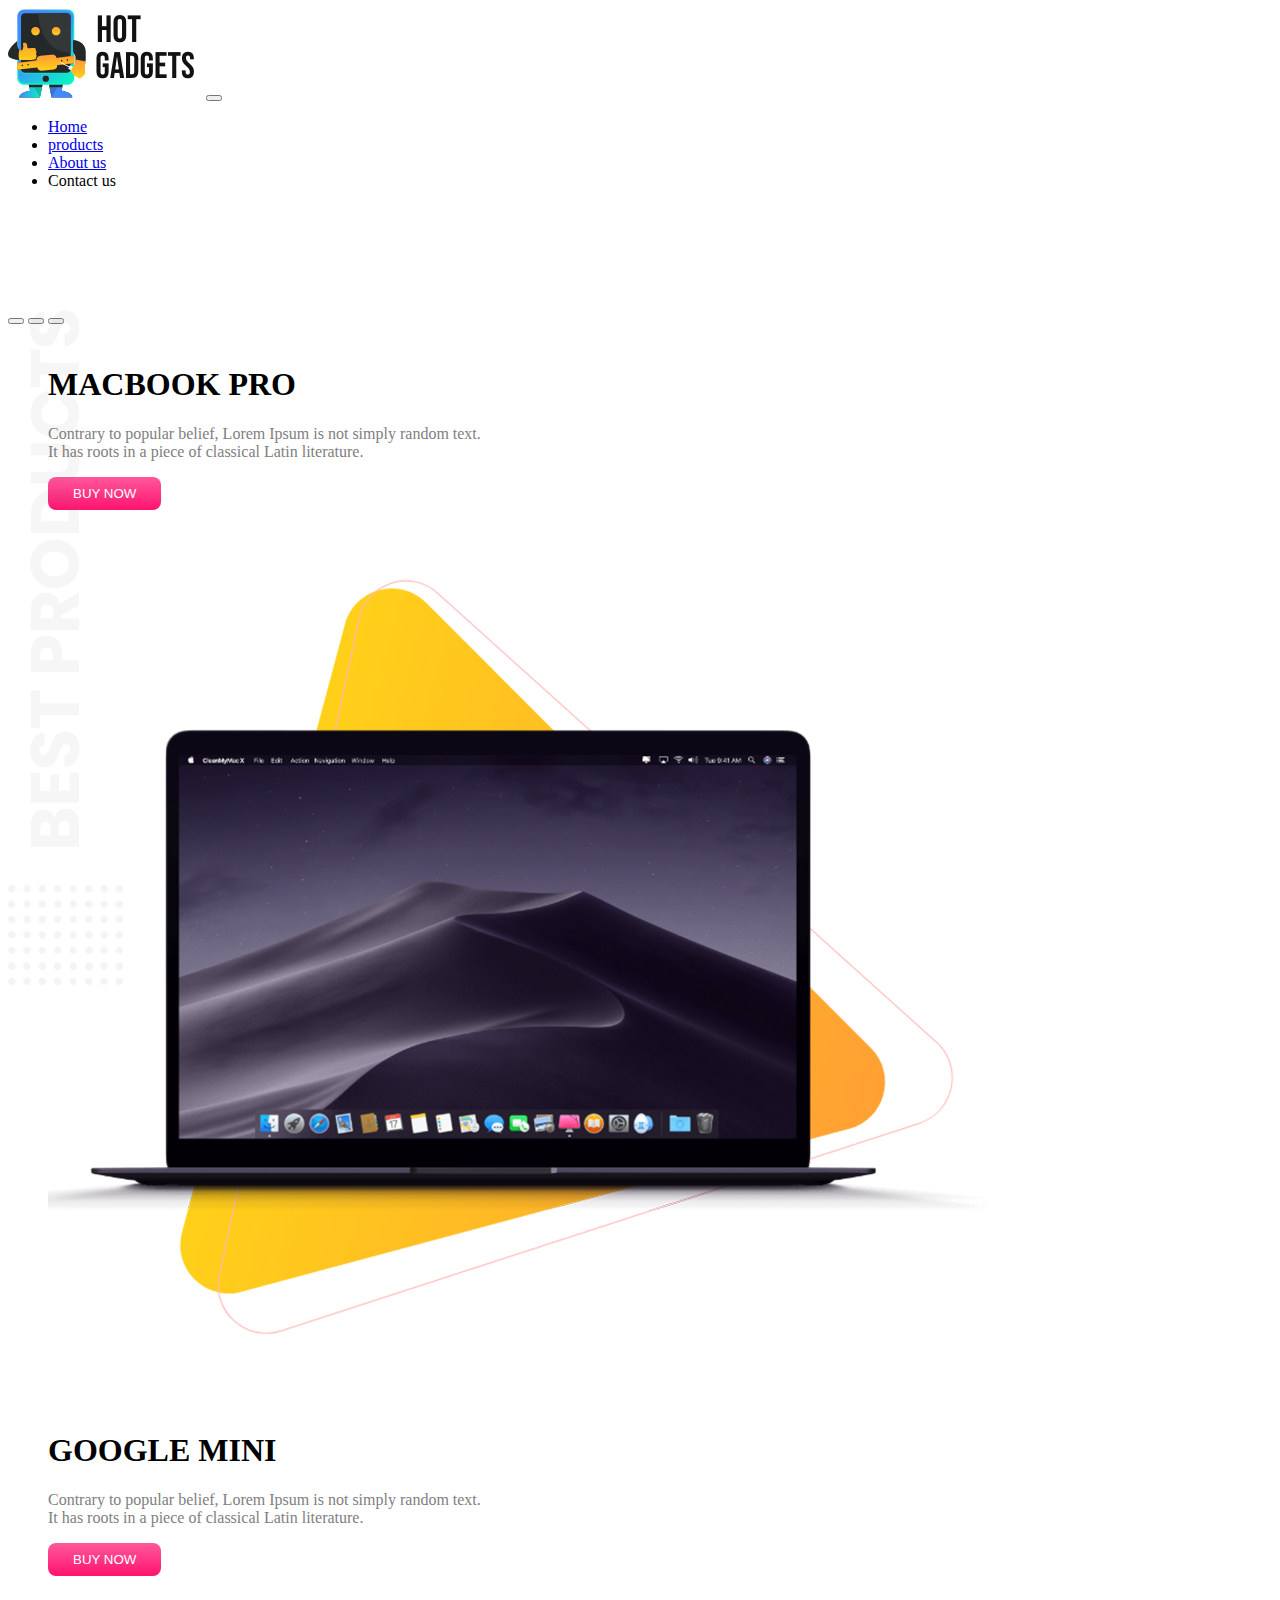
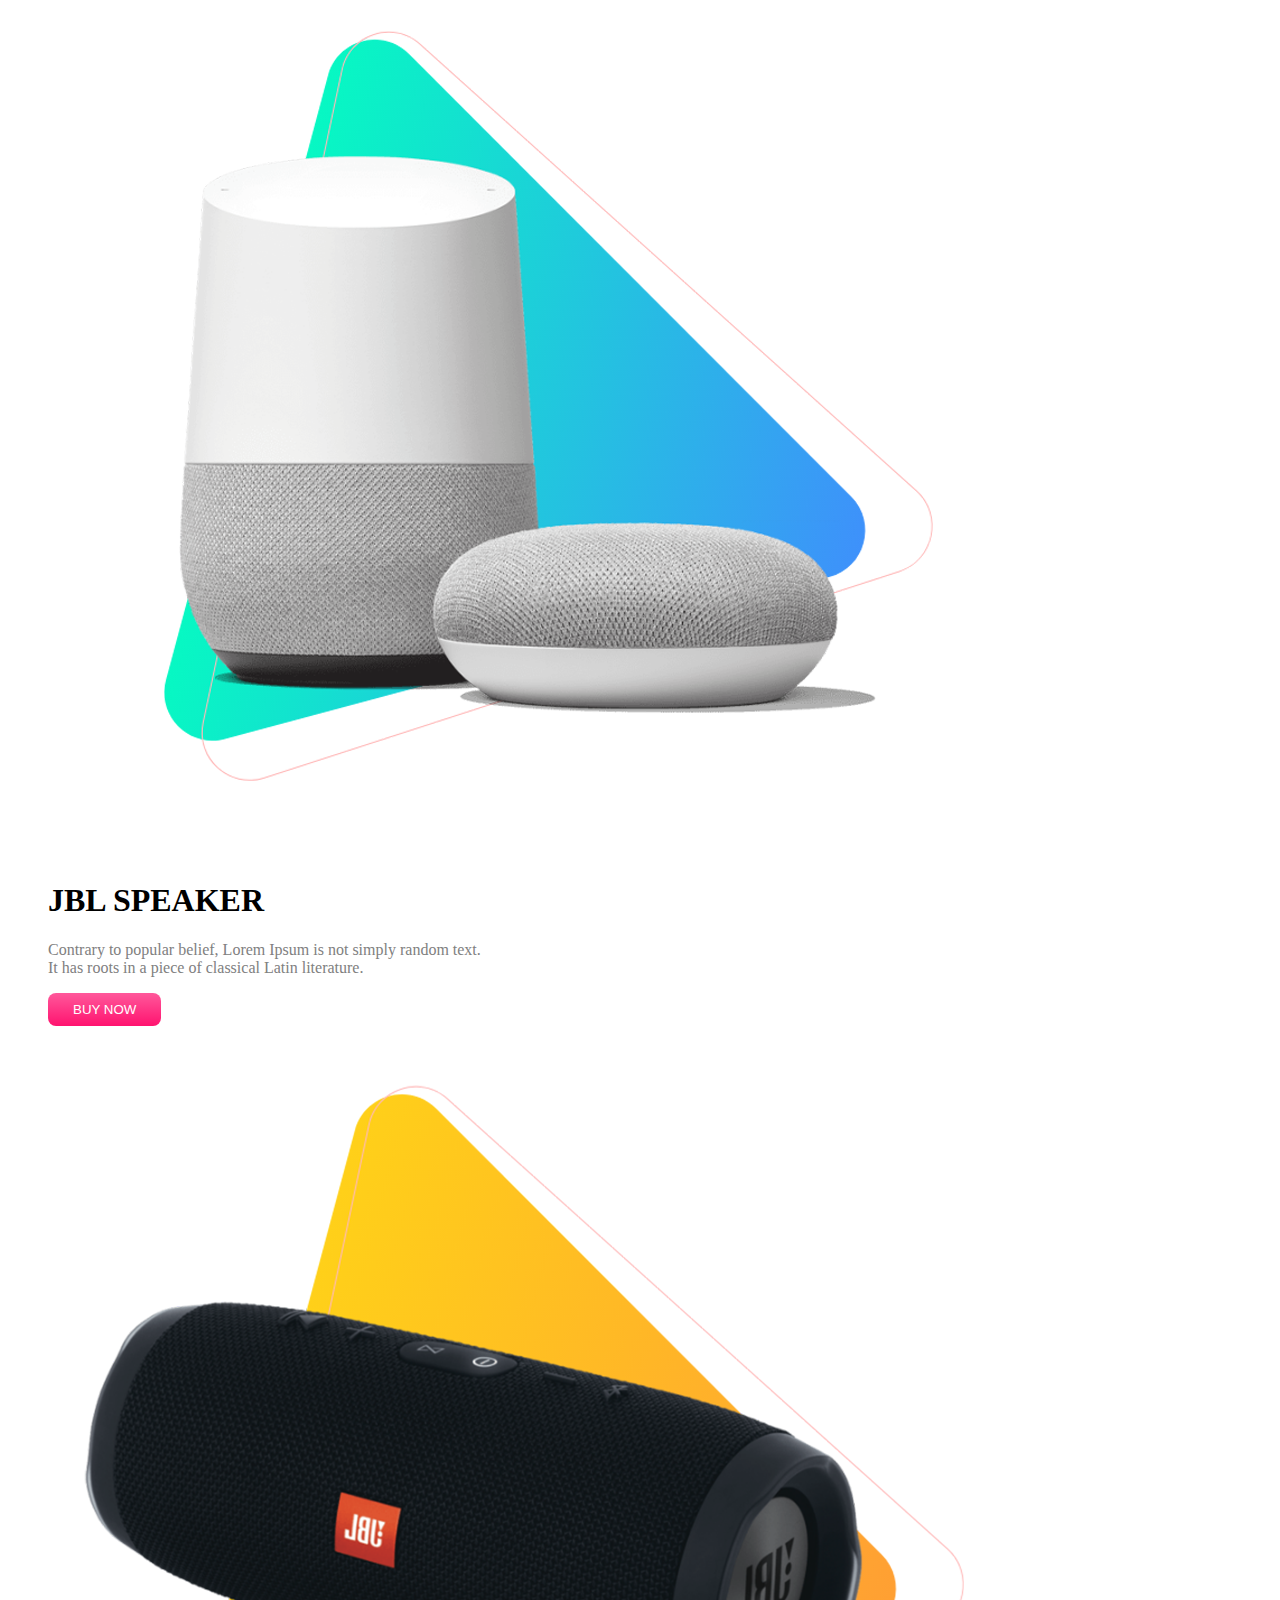
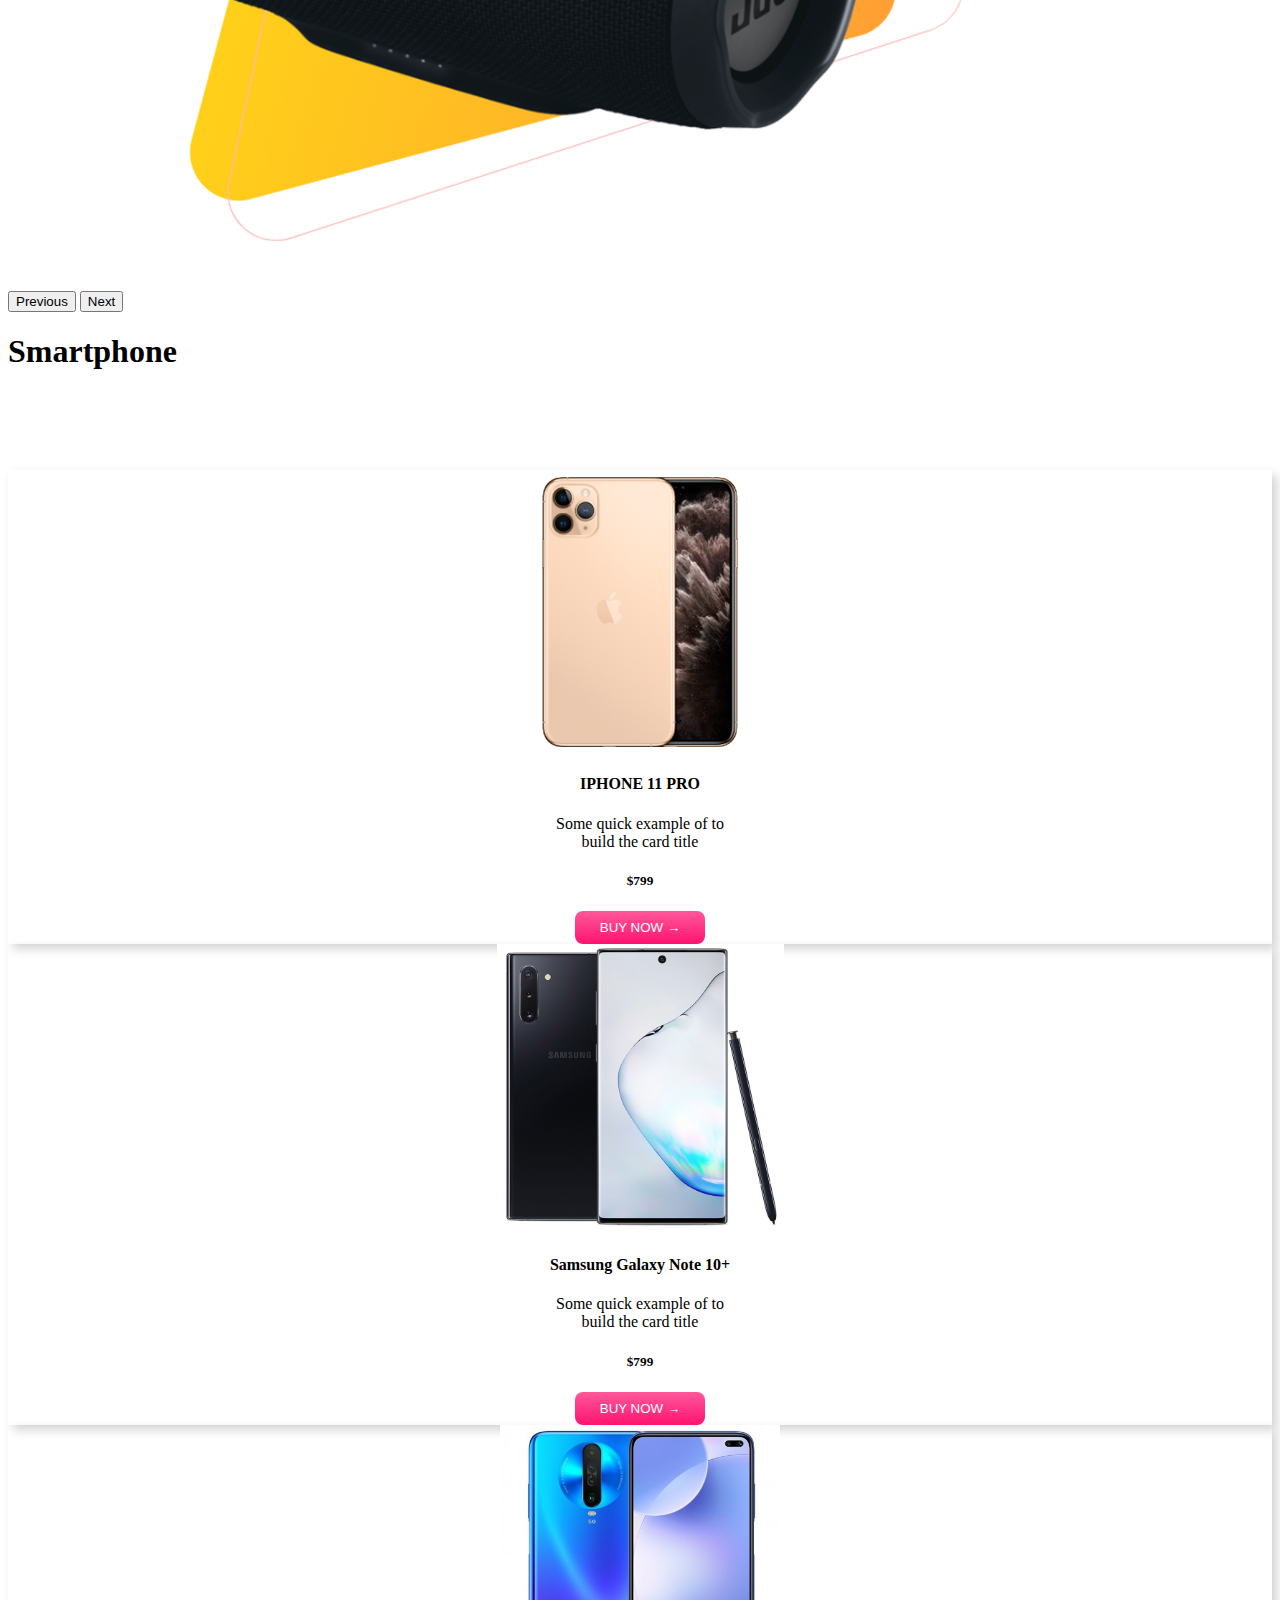
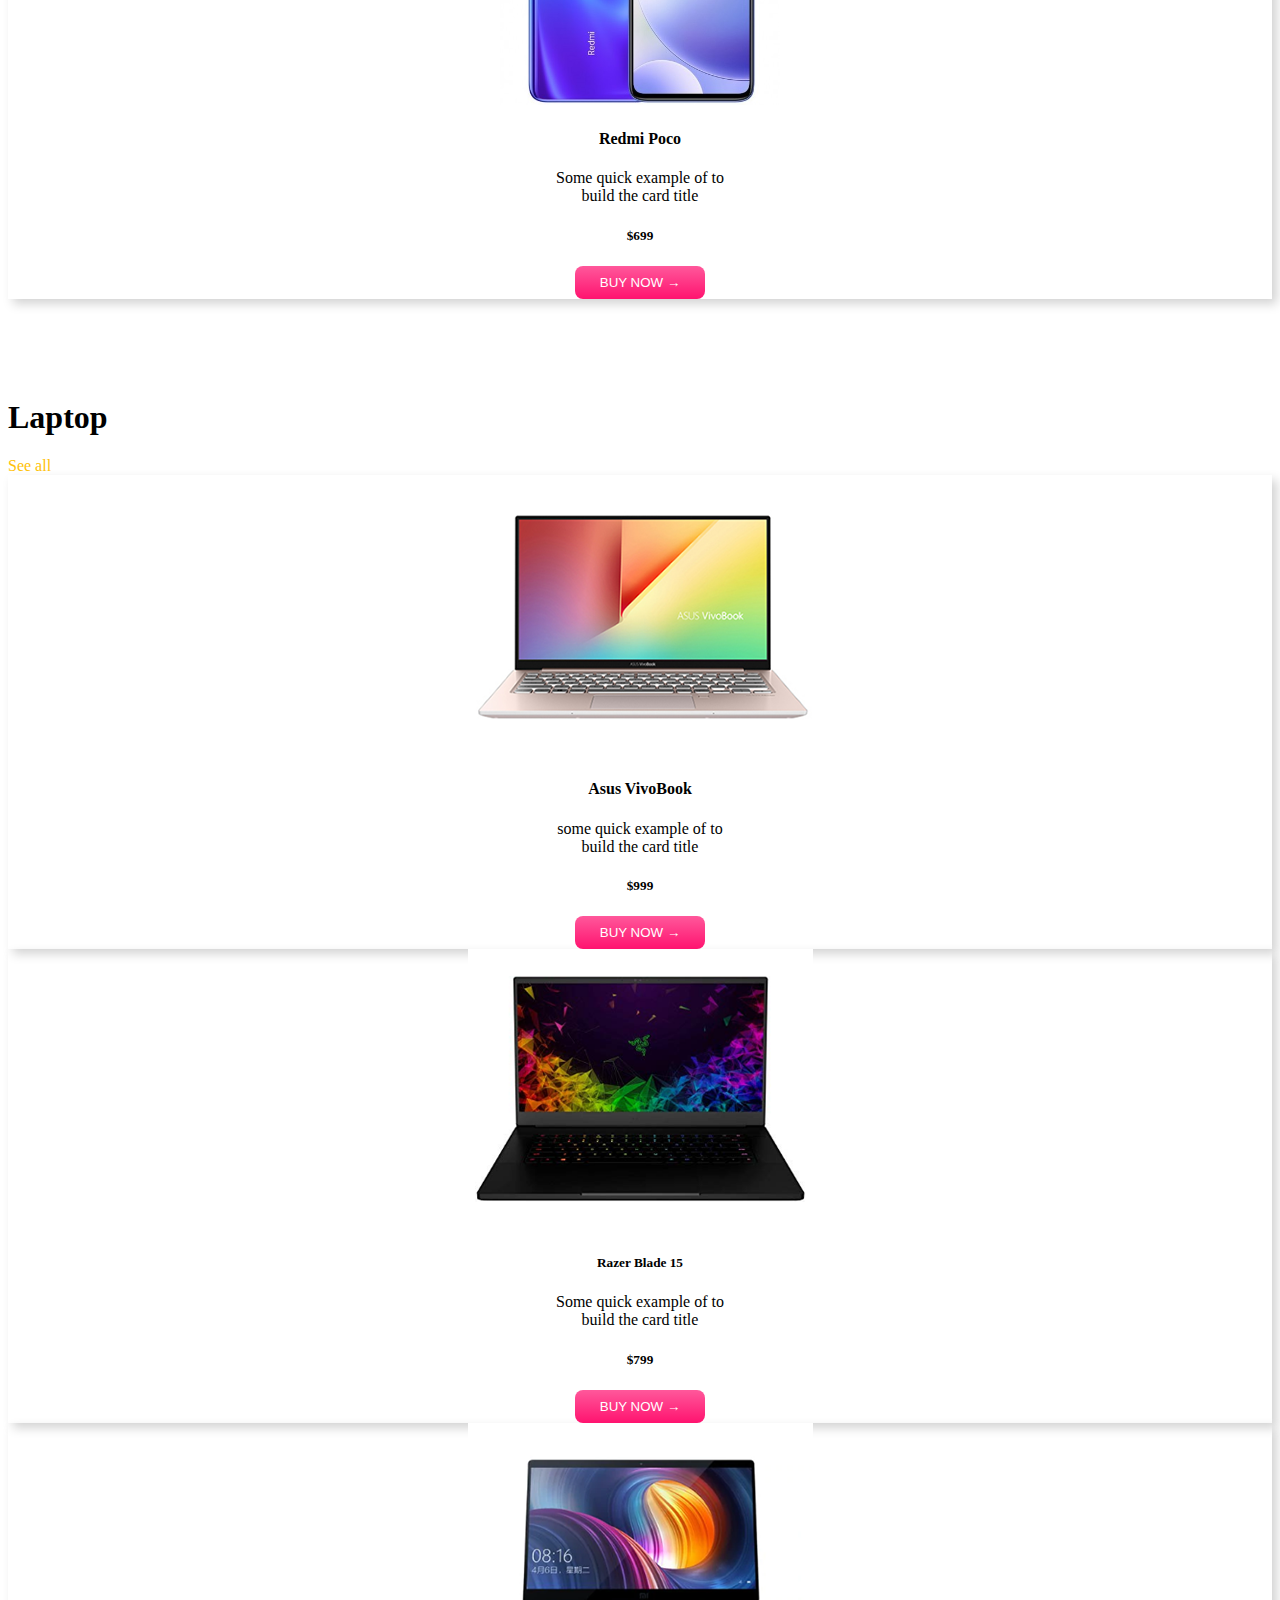
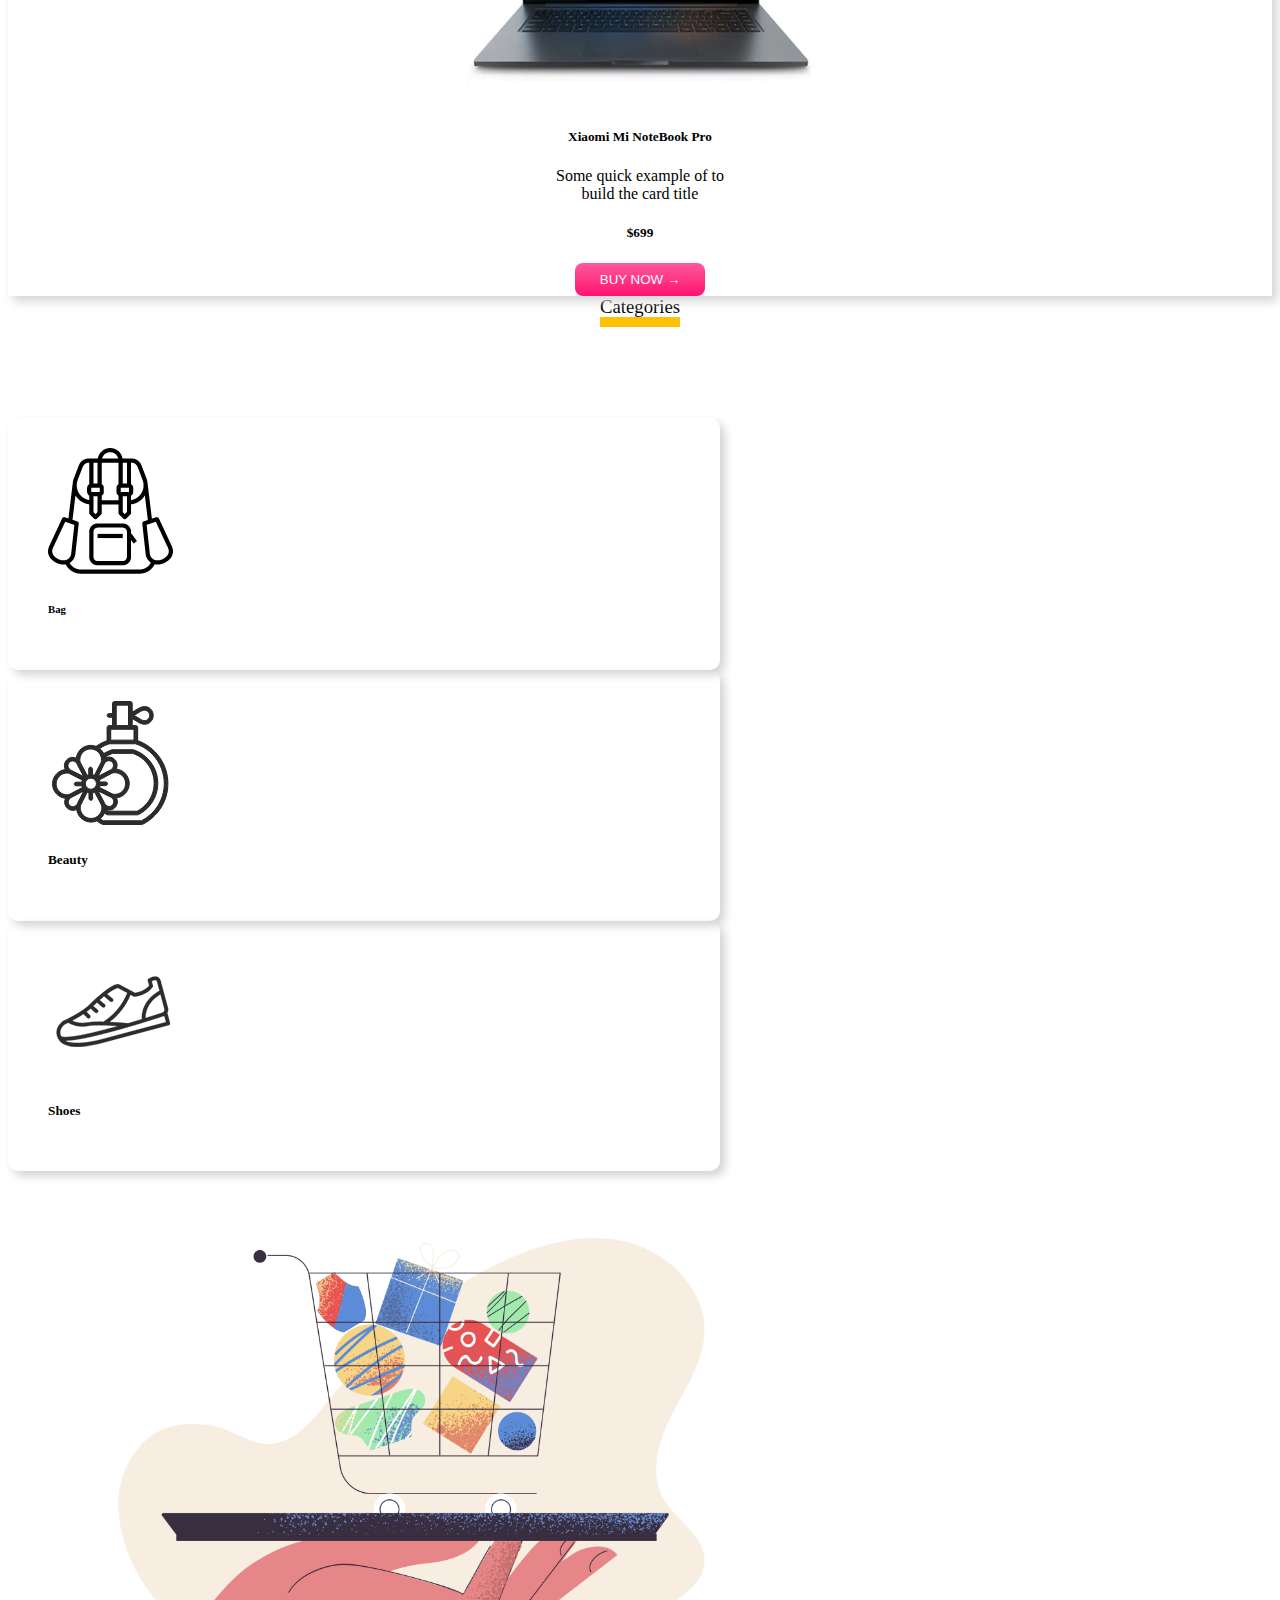
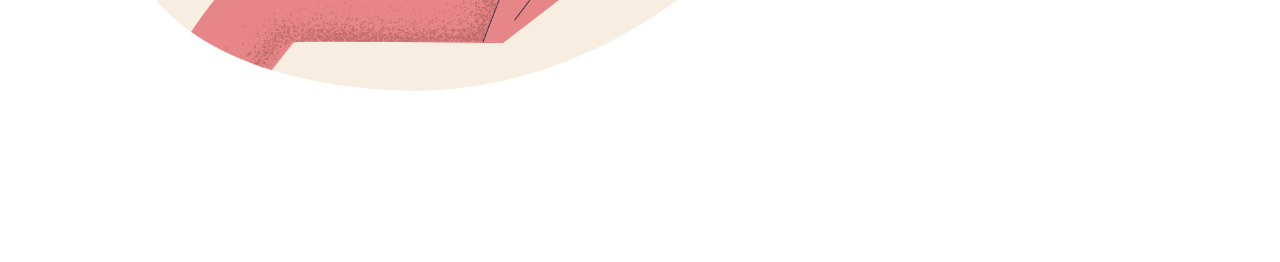
<file: index.html>
<!DOCTYPE html>
<html lang="en">
<head>
    <meta charset="UTF-8">
    <meta http-equiv="X-UA-Compatible" content="IE=edge">
    <meta name="viewport" content="width=device-width, initial-scale=1.0">
    <title>HOT GADGETS</title>
    <link href="https://cdn.jsdelivr.net/npm/bootstrap@5.1.3/dist/css/bootstrap.min.css" rel="stylesheet" integrity="sha384-1BmE4kWBq78iYhFldvKuhfTAU6auU8tT94WrHftjDbrCEXSU1oBoqyl2QvZ6jIW3" crossorigin="anonymous">
    <link rel="stylesheet" href="style.css">
</head>
<body>
    <div class="container">
        <nav class="navbar navbar-expand-lg navbar-light ">
            <div class="container-fluid">
              
              <img src="images/logo.png" alt="">
              <button class="navbar-toggler" type="button" data-bs-toggle="collapse" data-bs-target="#navbarNav" aria-controls="navbarNav" aria-expanded="false" aria-label="Toggle navigation">
                <span class="navbar-toggler-icon"></span>
              </button>
              <div>
                <div class="collapse navbar-collapse" id="navbarNav">
                    <ul class="navbar-nav">
                      <li class="nav-item">
                        <a class="nav-link active" aria-current="page" href="#">Home</a>
                      </li>
                      <li class="nav-item">
                        <a class="nav-link" href="#">products</a>
                      </li>
                      <li class="nav-item">
                        <a class="nav-link" href="#">About us</a>
                      </li>
                      <li class="nav-item">
                        <a class="nav-link disabled">Contact us</a>
                      </li>
                    </ul>
                  </div>
              </div>
            </div>
          </nav>
       </div>
    <!-- Background-image -->
    <Background-image>
      <div class="bgi-1">
        <img src="./images/bg-2.png" alt="">
      </div>
  <div class="bgi-2 d-flex justify-content-center">
    <img src="./images/bg-1.png" alt="">
  </div>
</Background-image>


 <!-- carousel  -->       
 <main>
 <section class="container">
  <div id="carouselExampleIndicators" class="carousel slide" data-bs-ride="carousel">
    <div class="carousel-indicators">
      <button type="button" data-bs-target="#carouselExampleIndicators" data-bs-slide-to="0" class="active" aria-current="true" aria-label="Slide 1"></button>
      <button type="button" data-bs-target="#carouselExampleIndicators" data-bs-slide-to="1" aria-label="Slide 2"></button>
      <button type="button" data-bs-target="#carouselExampleIndicators" data-bs-slide-to="2" aria-label="Slide 3"></button>
    </div>
    <div class="carousel-inner">
      <div class="carousel-item active">
        <div class="row d-flex align-items-center">
          <div class="col-md-6">
            <h1>MACBOOK PRO</h1>
            <p>Contrary to popular belief, Lorem Ipsum is not simply random text.<br>
               It has roots in a piece of
              classical Latin literature.<p>
                <button class="buy-now-btn">BUY NOW</button>
          </div>
          <div class="col-md-6">
            <img src="images/banner-products/product-1.png" class="d-block w-100" alt="...">

          </div>
        </div>
      </div>
      <div class="carousel-item">
        <div class="row d-flex align-items-center">
          <div class="col-md-6">
            <h1>GOOGLE MINI</h1>
            <p>Contrary to popular belief, Lorem Ipsum is not simply random text.<br>
               It has roots in a piece of
              classical Latin literature.</p>
              <button class="buy-now-btn">BUY NOW</button>
          </div>
          <div class="col-md-6">
        <img src="images/banner-products/slider-1.png" class="d-block w-100" alt="...">

          </div>
        </div>
      </div>
      <div class="carousel-item">
        <div class="row d-flex align-items-center">
          <div class="col-md 6">
            <h1>JBL SPEAKER</h1>
            <P>Contrary to popular belief, Lorem Ipsum is not simply random text.<br>
               It has roots in a piece of
              classical Latin literature.</P>
              <button class="buy-now-btn">BUY NOW</button>
          </div>
          <div class="col-md 6">
        <img src="images/banner-products/slider-3.png" class="d-block w-100" alt="...">

          </div>
        </div>
      </div>
    </div>
    <button class="carousel-control-prev" type="button" data-bs-target="#carouselExampleIndicators" data-bs-slide="prev">
      <span class="carousel-control-prev-icon" aria-hidden="true"></span>
      <span class="visually-hidden">Previous</span>
    </button>
    <button class="carousel-control-next" type="button" data-bs-target="#carouselExampleIndicators" data-bs-slide="next">
      <span class="carousel-control-next-icon" aria-hidden="true"></span>
      <span class="visually-hidden">Next</span>
    </button>
  </div>
 </section>
 </main> 
 
 

 <!-- SMARTPHONE          -->
 <smartphone-area>
<section class="phone">
  <div class="container">
    <h1>Smartphone</h1>
  <div class="row row-cols-1 row-cols-md-3 g-4 phones">
    <div class="col">
      <div class="card h-100">
        <img src="images/phone/phone-2.png" class="card-img-top" alt="...">
        <div class="card-body">
          <h4 class="card-title">IPHONE 11 PRO</h4>
          <p class="card-text">Some quick example of to <br> build the card title</p>
        </div>
        <div class="card-footer">
          <h5>$799</h5>
                <button class="buy-now-btn">BUY NOW &rarr;</button>
        </div>
      </div>
    </div>
    <div class="col">
      <div class="card h-100">
        <img src="images/phone/phone-3.png" class="card-img-top" alt="...">
        <div class="card-body">
          <h4 class="card-title">Samsung Galaxy Note 10+</h4>
          <p class="card-text">Some quick example of to <br> build the card title</p>
        </div>
        <div class="card-footer">
          <h5>$799</h5>
                <button class="buy-now-btn">BUY NOW &rarr;</button>
        </div>
      </div>
    </div>
    <div class="col">
      <div class="card h-100">
        <img src="images/phone/phone-1.png" class="card-img-top" alt="...">
        <div class="card-body">
          <h4 class="card-title">Redmi Poco</h4>
          <p class="card-text">Some quick example of to <br> build the card title</p>
        </div>
        <div class="card-footer">
          <h5>$699</h5>
                <button class="buy-now-btn">BUY NOW &rarr;</button>
        </div>
      </div>
    </div>
  </div>
  </div>
</section>
 </smartphone-area>           

 <!-- Laptop -->
 <section class="laptop">
 <div class="container">
   <h1>Laptop</h1>
     <a class="more d-flex justify-content-end" href="">
       See all
     </a>
   
  <div class="row row-cols-1 row-cols-md-3 g-4 Laptop">
    <div class="col">
      <div class="card h-100">
        <img src="images/laptop/product-1.png" class="card-img-top" alt="...">
        <div class="card-body">
          <h4 class="card-title">Asus VivoBook</h4>
          <p class="card-text">some quick example of to <br> build the card title</p>
        </div>
        <div class="card-footer">
          <h5>$999</h5>
          <button class="buy-now-btn">BUY NOW &rarr;</button>
        </div>
      </div>
    </div>
    <div class="col">
      <div class="card h-100">
        <img src="images/laptop/product-2.png" class="card-img-top" alt="...">
        <div class="card-body">
          <h5 class="card-title">Razer Blade 15</h5>
          <p class="card-text">Some quick example of to <br> build the card title</p>
        </div>
        <div class="card-footer">
          <h5>$799</h5>
          <button class="buy-now-btn">BUY NOW &rarr;</button>
        </div>
      </div>
    </div>
    <div class="col">
      <div class="card h-100">
        <img src="images/laptop/product-3.png" class="card-img-top" alt="...">
        <div class="card-body">
          <h5 class="card-title">Xiaomi Mi NoteBook Pro</h5>
          <p class="card-text">Some quick example of to <br> build the card title</p>
        </div>
        <div class="card-footer">
         <h5>$699</h5>
         <button class="buy-now-btn">BUY NOW &rarr;</button>
        </div>
      </div>
    </div>
  </div>
 </div>
 </section>

 <!-- Footer -->
 <footer>
<section>
  <div class="heading">
    <h3 class=" categories">Categories</h3>
  </div>
  <div class="container">
    <div class="row">
      <div class="col-md-6">
        <div class="row">
          <div class="col-md-6 d-flex align-items-center justify-content-center">
           <div class="card card-item">
            <img src="images/Categories/bag.png" alt="">
            <h6 class="text-center">Bag</h6>
           </div>
          </div>
          <div class="col-md-6 minus-margin">
           <div class="d-flex align-items-center justify-content-center mb-4">
            <div class="card card-item">
              <img src="images/Categories/perfume.png" alt="">
              <h5 class="text-center">Beauty</h5>
            </div>
           </div>
           <div class="d-flex align-items-center justify-content-center mb-4">
            <div class="card card-item">
              <img src="images/Categories/shoe.png" alt="">
              <h5 class="text-center">Shoes</h5>
            </div>
           </div>
          </div>

        </div>
      </div>
      <div class="col-md-6 d-flex align-items-center justify-content-center cp">
        <img src="images/Categories/pale-order.png" alt="">
      </div>
    </div>
  </div>
</section>
 </footer>



    <script src="https://cdn.jsdelivr.net/npm/bootstrap@5.1.3/dist/js/bootstrap.bundle.min.js" integrity="sha384-ka7Sk0Gln4gmtz2MlQnikT1wXgYsOg+OMhuP+IlRH9sENBO0LRn5q+8nbTov4+1p" crossorigin="anonymous"></script>
    <script src="https://cdn.jsdelivr.net/npm/@popperjs/core@2.10.2/dist/umd/popper.min.js" integrity="sha384-7+zCNj/IqJ95wo16oMtfsKbZ9ccEh31eOz1HGyDuCQ6wgnyJNSYdrPa03rtR1zdB" crossorigin="anonymous"></script>
<script src="https://cdn.jsdelivr.net/npm/bootstrap@5.1.3/dist/js/bootstrap.min.js" integrity="sha384-QJHtvGhmr9XOIpI6YVutG+2QOK9T+ZnN4kzFN1RtK3zEFEIsxhlmWl5/YESvpZ13" crossorigin="anonymous"></script>
</body>
</html>
</file>
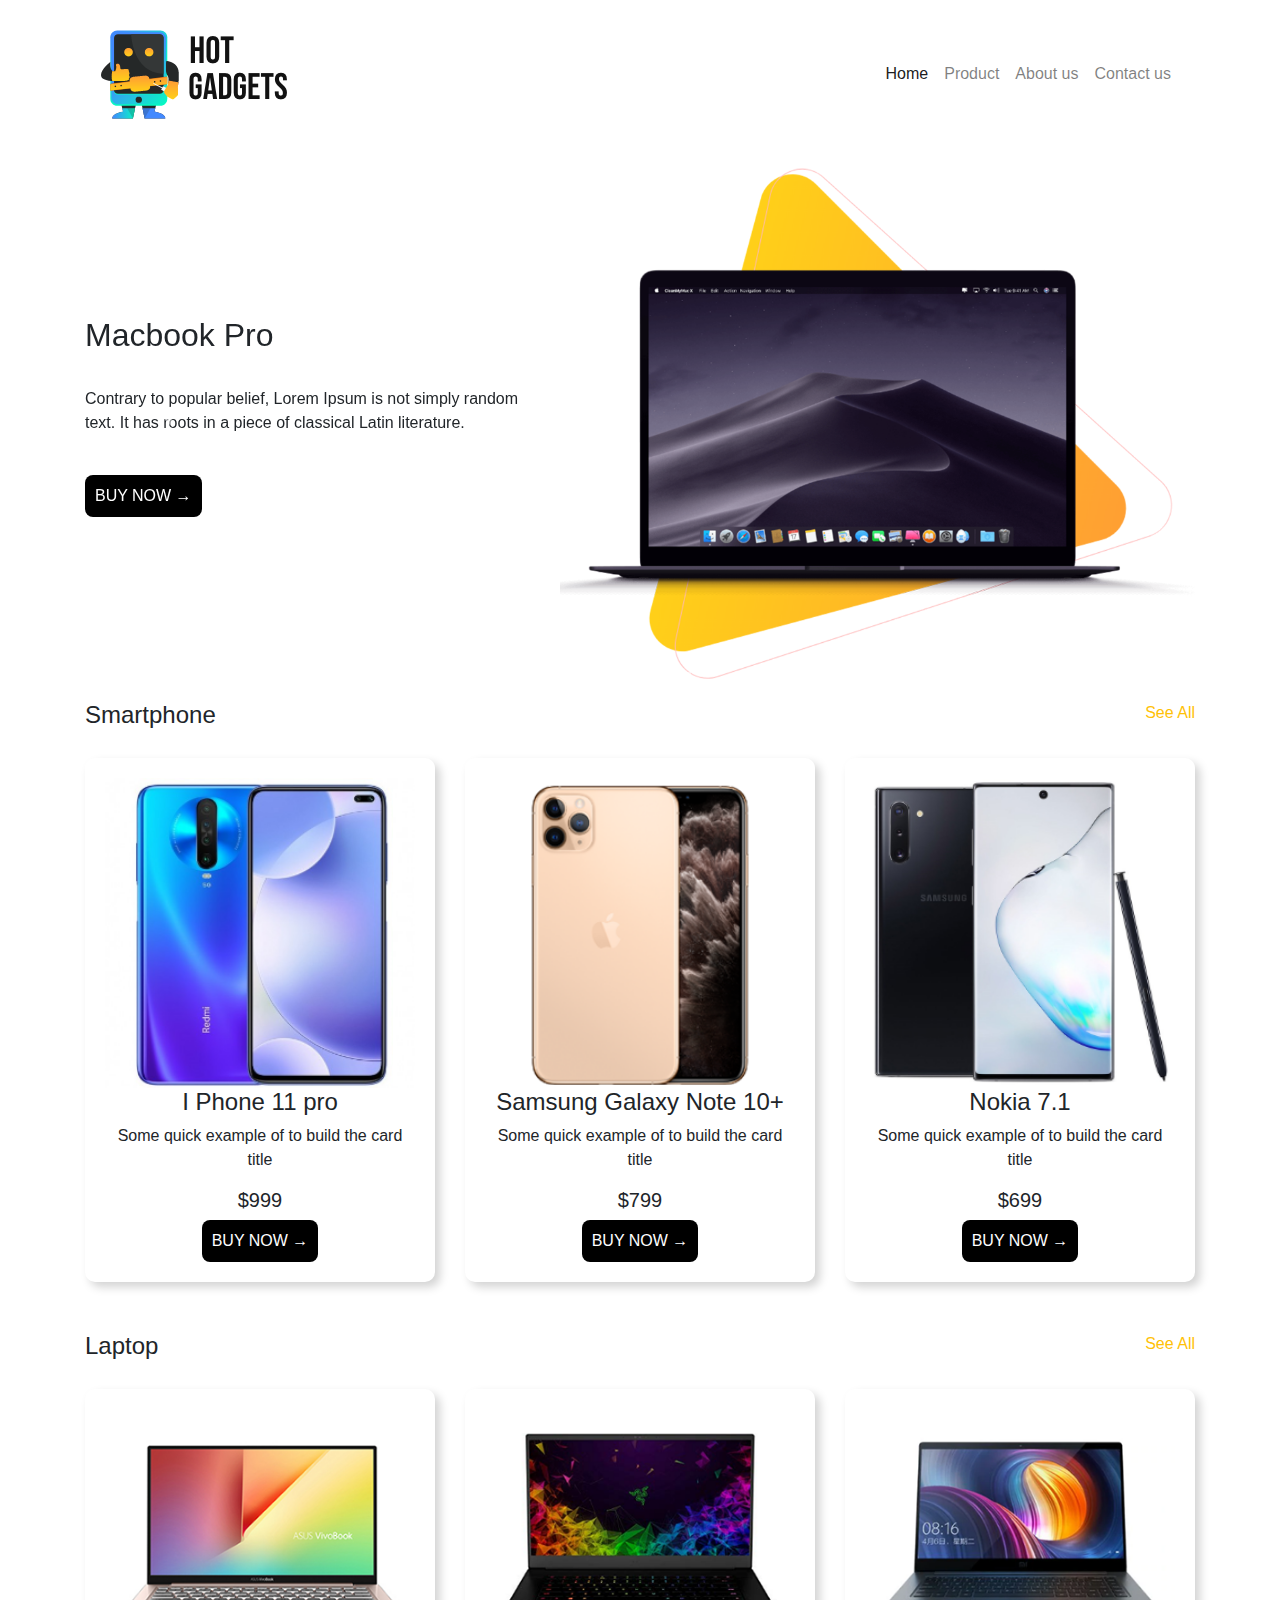
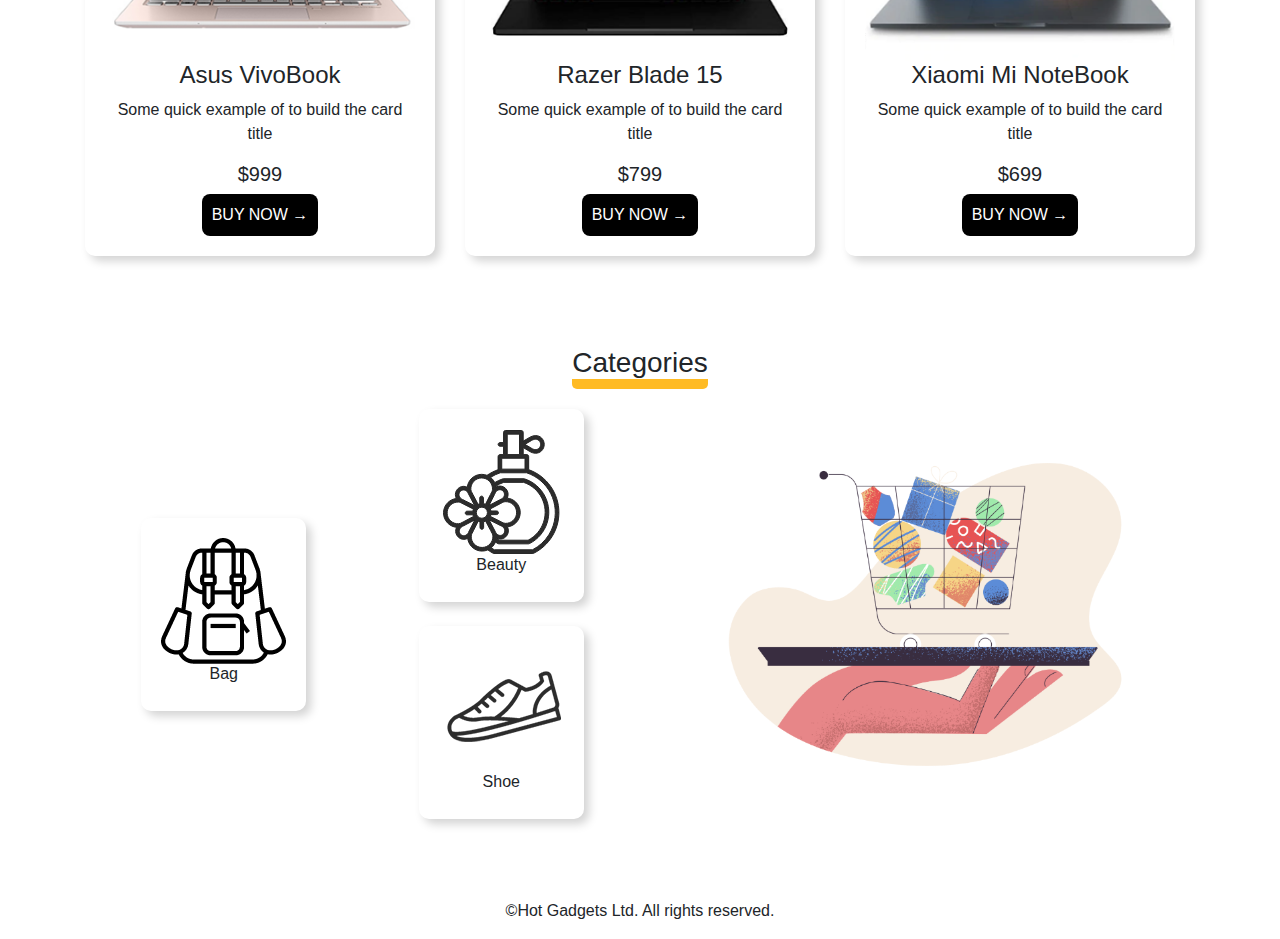
<file: h.html>
<html>

<head>
  <title>Hot Gadgets</title>
  <link rel="stylesheet" href="https://maxcdn.bootstrapcdn.com/bootstrap/4.0.0/css/bootstrap.min.css"
    integrity="sha384-Gn5384xqQ1aoWXA+058RXPxPg6fy4IWvTNh0E263XmFcJlSAwiGgFAW/dAiS6JXm" crossorigin="anonymous">
  <link rel="stylesheet" href="h.css">
</head>

<body>

  <section>
    <div class="container">
      <nav class="navbar navbar-expand-lg navbar-light mt-3">
        <a class="navbar-brand" href="#"><img src="images/logo.png" alt=""></a>
        <button class="navbar-toggler" type="button" data-toggle="collapse" data-target="#navbarNav"
          aria-controls="navbarNav" aria-expanded="false" aria-label="Toggle navigation">
          <span class="navbar-toggler-icon"></span>
        </button>
        <div class="collapse navbar-collapse" id="navbarNav">
          <ul class="navbar-nav ml-auto">
            <li class="nav-item active">
              <a class="nav-link" href="#">Home <span class="sr-only">(current)</span></a>
            </li>
            <li class="nav-item">
              <a class="nav-link" href="#product">Product</a>
            </li>
            <li class="nav-item">
              <a class="nav-link" href="#about-us">About us</a>
            </li>
            <li class="nav-item">
              <a class="nav-link" href="#contact-us">Contact us</a>
            </li>
          </ul>
        </div>
      </nav>
  </section>

  <section>
    </div>
    <div class="container">
      <div id="carouselExampleIndicators" class="carousel slide" data-ride="carousel">
        <ol class="carousel-indicators">
          <li data-target="#carouselExampleIndicators" data-slide-to="0" class="active"></li>
          <li data-target="#carouselExampleIndicators" data-slide-to="1"></li>
          <li data-target="#carouselExampleIndicators" data-slide-to="2"></li>
        </ol>
        <div class="carousel-inner">
          <div class="carousel-item active">
            <div class="row align-items-center">
              <div class="col-5 col-sm-5 col-md-5 col-lg-5 col-xl-5">
                <h2>Macbook Pro</h2>
                <br>
                <p>Contrary to popular belief, Lorem Ipsum is not simply random text. It has roots in a piece of
                  classical Latin literature.
                </p>
                <br>
                <button class="buy-now-button">BUY NOW &rarr;</button>
              </div>
              <div class="col-7 col-sm-7 col-md-7 col-lg-7 col-xl-7">
                <img src="images/banner-products/product-1.png" class="d-block w-100" alt="...">
              </div>
            </div>
          </div>
          <div class="carousel-item ">
            <div class="row align-items-center">
              <div class="col-5 col-sm-5 col-md-5 col-lg-5 col-xl-5">
                <h2>Amazon Echo</h2>
                <br>
                <p>Contrary to popular belief, Lorem Ipsum is not simply random text. It has roots in a piece of
                  classical Latin literature.
                </p>
                <br>
                <button class="buy-now-button">BUY NOW &rarr;</button>
              </div>
              <div class="col-7 col-sm-7 col-md-7 col-lg-7 col-xl-7">
                <img src="images/banner-products/slider-1.png" class="d-block w-100" alt="...">
              </div>
            </div>
          </div>
          <div class="carousel-item ">
            <div class="row align-items-center">
              <div class="col-5 col-sm-5 col-md-5 col-lg-5 col-xl-5">
                <h2>JBL Xtreme Portable Speaker</h2>
                <br>
                <p>Contrary to popular belief, Lorem Ipsum is not simply random text. It has roots in a piece of
                  classical Latin literature.
                </p>
                <br>
                <button class="buy-now-button">BUY NOW &rarr;</button>
              </div>
              <div class="col-7 col-sm-7 col-md-7 col-lg-7 col-xl-7">
                <img src="images/banner-products/slider-3.png" class="d-block w-100" alt="...">
              </div>
            </div>
          </div>
        </div>
        <a class="carousel-control-prev" href="#carouselExampleIndicators" role="button" data-slide="prev">
          <span class="carousel-control-prev-icon" aria-hidden="true"></span>
          <span class="sr-only">Previous</span>
        </a>
        <a class="carousel-control-next" href="#carouselExampleIndicators" role="button" data-slide="next">
          <span class="carousel-control-next-icon" aria-hidden="true"></span>
          <span class="sr-only">Next</span>
        </a>
      </div>
    </div>
  </section>

  <section class="smartphone-section">

    <div class="container">
      <div class="row title-pad">
        <div class="w-50">
          <h4 class="float-left">Smartphone</h4>
        </div>
        <div class="w-50">
          <a href="#" class="float-right text-warning text-decoration-none">See All</a>
        </div>
      </div>

      <div class="row">

        <div class="col-md-4">
          <div class="card card-item">
            <div class="card-body">
              <img class="w-100" src="images/phone/phone-1.png">
              <div class="text-center">
                <h4>I Phone 11 pro</h4>
                <p>Some quick example of to build the card title</p>
                <h5>$999</h5>
                <button class="buy-now-button">BUY NOW &rarr;</button>
              </div>
            </div>
          </div>
        </div>

        <div class="col-md-4">
          <div class="card card-item">
            <div class="card-body">
              <img class="w-100" src="images/phone/phone-2.png">
              <div class="text-center">
                <h4>Samsung Galaxy Note 10+</h4>
                <p>Some quick example of to build the card title</p>
                <h5>$799</h5>
                <button class="buy-now-button">BUY NOW &rarr;</button>
              </div>
            </div>
          </div>
        </div>

        <div class="col-md-4">
          <div class="card card-item">
            <div class="card-body">
              <img class="w-100" src="images/phone/phone-3.png">
              <div class="text-center">
                <h4>Nokia 7.1</h4>
                <p>Some quick example of to build the card title</p>
                <h5>$699</h5>
                <button class="buy-now-button">BUY NOW &rarr;</button>
              </div>
            </div>
          </div>
        </div>
      </div>
    </div>
  </section>

  <section class="laptop-section">
    <div class="container">
      <div class="row title-pad">
        <div class="w-50">
          <h4 class="float-left">Laptop</h4>
        </div>
        <div class="w-50">
          <a href="#" class="float-right text-warning text-decoration-none">See All</a>
        </div>
      </div>
      <div class="row">

        <div class="col-md-4">
          <div class="card card-item">
            <div class="card-body">
              <img class="w-100" src="images/laptop/product-1.png">
              <div class="text-center">
                <h4>Asus VivoBook</h4>
                <p>Some quick example of to build the card title</p>
                <h5>$999</h5>
                <button class="buy-now-button">BUY NOW &rarr;</button>
              </div>
            </div>
          </div>
        </div>

        <div class="col-md-4">
          <div class="card card-item">
            <div class="card-body">
              <img class="w-100" src="images/laptop/product-2.png">
              <div class="text-center">
                <h4>Razer Blade 15</h4>
                <p>Some quick example of to build the card title</p>
                <h5>$799</h5>
                <button class="buy-now-button">BUY NOW &rarr;</button>
              </div>
            </div>
          </div>
        </div>

        <div class="col-md-4">
          <div class="card card-item">
            <div class="card-body">
              <img class="w-100" src="images/laptop/product-3.png">
              <div class="text-center">
                <h4>Xiaomi Mi NoteBook</h4>
                <p>Some quick example of to build the card title</p>
                <h5>$699</h5>
                <button class="buy-now-button">BUY NOW &rarr;</button>
              </div>
            </div>
          </div>
        </div>
      </div>
    </div>
  </section>

  <section class="category-section">
    <div class="container">
      <div class="container container-catagories">
        <div class="catagories d-flex justify-content-center">
          <div id="catagories-bg">
            <h3 class="categories-border">Categories</h3>
          </div>
        </div>
        <div class="row">
          <div class="col-md-6">
            <div class="row ">
              <div class="col-md-6 d-flex align-items-center justify-content-center">
                <div class="card card-item category-item">
                  <img src="images/Categories/bag.png" class="card-img-top" alt="...">

                  <h6 class="text-center">Bag</h6>

                </div>
              </div>
              <div class="col-md-6">
                <div class="d-flex justify-content-center mb-4">
                  <div class="card card-item category-item">
                    <img src="images/Categories/perfume.png" class="img-fluid" alt="...">
                    <h6 class="text-center">Beauty</h6>
                  </div>
                </div>
                <div class="d-flex justify-content-center">
                  <div class="card card-item category-item">
                    <img src="images/Categories/shoe.png" class="img-fluid" alt="...">

                    <h6 class="text-center">Shoe</h6>

                  </div>
                </div>
              </div>
            </div>
          </div>
          <div class="col-md-6 d-flex align-items-center justify-content-center">
            <img src="images/Categories/pale-order.png" class="d-block w-100" alt="..">
          </div>
        </div>
      </div>
  </section>

  <footer>
    <p class="text-center"> ©Hot Gadgets Ltd. All rights reserved. </p>
  </footer>

  <script src="https://code.jquery.com/jquery-3.2.1.slim.min.js"
    integrity="sha384-KJ3o2DKtIkvYIK3UENzmM7KCkRr/rE9/Qpg6aAZGJwFDMVNA/GpGFF93hXpG5KkN"
    crossorigin="anonymous"></script>
  <script src="https://cdnjs.cloudflare.com/ajax/libs/popper.js/1.12.9/umd/popper.min.js"
    integrity="sha384-ApNbgh9B+Y1QKtv3Rn7W3mgPxhU9K/ScQsAP7hUibX39j7fakFPskvXusvfa0b4Q"
    crossorigin="anonymous"></script>
  <script src="https://maxcdn.bootstrapcdn.com/bootstrap/4.0.0/js/bootstrap.min.js"
    integrity="sha384-JZR6Spejh4U02d8jOt6vLEHfe/JQGiRRSQQxSfFWpi1MquVdAyjUar5+76PVCmYl"
    crossorigin="anonymous"></script>
</body>

</html>
</file>
<file: style.css>
.bg{
    background-color: orange;
}
.carousel-item{
    padding: 20px 40px;
}
.carousel-item p{
    color: gray;
}
.buy-now-btn{
    background-image: linear-gradient(to bottom, #FF589B 0%, #FF136F 100%);
    color: #fff;
    border: none;
    border-radius: 8px;
    padding: 9px 25px;
    cursor: pointer;
}
/* .bg-img{
    background-image: url(images/bg-2.png);
    background-repeat: no-repeat;
    position: left bottom;
    position: absolute;
} */
.container{
    position: relative;
    z-index: 0;
}
/* main{
    background-image: url(./images/bg-2.png);
    background-repeat: no-repeat;
    z-index: 0;
} */
Background-image img{
background-repeat: no-repeat;
position: absolute;
z-index: 1;
}
Background-image .bgi-1{
    position: relative;
    top: 679px;
    width: 115px;
    height: 101px;
}
Background-image .bgi-1 img{
    max-width: 100%;
}
/* Background-image{
    position: absolute;
} */
.cards{
    margin-top: 100px;
}
.phones{
    margin-top: 100px;
    text-align: center;
}
.card{
    border: none;
    box-shadow: 5px 5px 10px lightgray;

}
.card-footer{
    border-top: none;
    background-color: white;
}
.laptop{
    margin-top: 100px;
}
.more{
    text-decoration: none;
    color: #ffc107;
    margin-bottom: 10px;
}
.more:hover{
    color: #d4b24a;
}
.Laptop{
    text-align: center;
}
.heading{
    text-align: center;
    margin-bottom: 100px;
}
.categories{
 font-weight: 400;
 border-bottom: 10px solid #ffc107;
 display: inline;
 text-align: center;
}

.card-item{
    max-width: 50%;
    padding: 30px 40px;
    border-radius: 10px;
}  
.card-item img{
    max-width: 100%;
}
.cp{
    margin-bottom: 100px;
    
}
.cp img{
    max-width: 100%;
}
</file>
<file: h.css>
.buy-now-button{
    background-color: black;
    color: white;
    border-radius: 8px;
    padding: 9px 10px;
    border: none;
    cursor: pointer;
}

.card-item {
    border: none;
    box-shadow: 5px 5px 10px lightgray;
    border-radius: 10px;
}

.smartphone-section {
    margin-bottom: 50px;
}

.laptop-section {
    margin-bottom: 90px;
}

.category-section {
    margin-bottom: 80px;
}

.title-pad {
    margin-left: 0px;
    margin-right: 0px;
    margin-bottom: 20px;
}

.categories-border {
    border-bottom: 10px solid  #FFBB24;
    border-radius: 5px;
    margin-bottom: 20px;
}  

.category-item {
    padding:  20px 20px;
}
</file>
